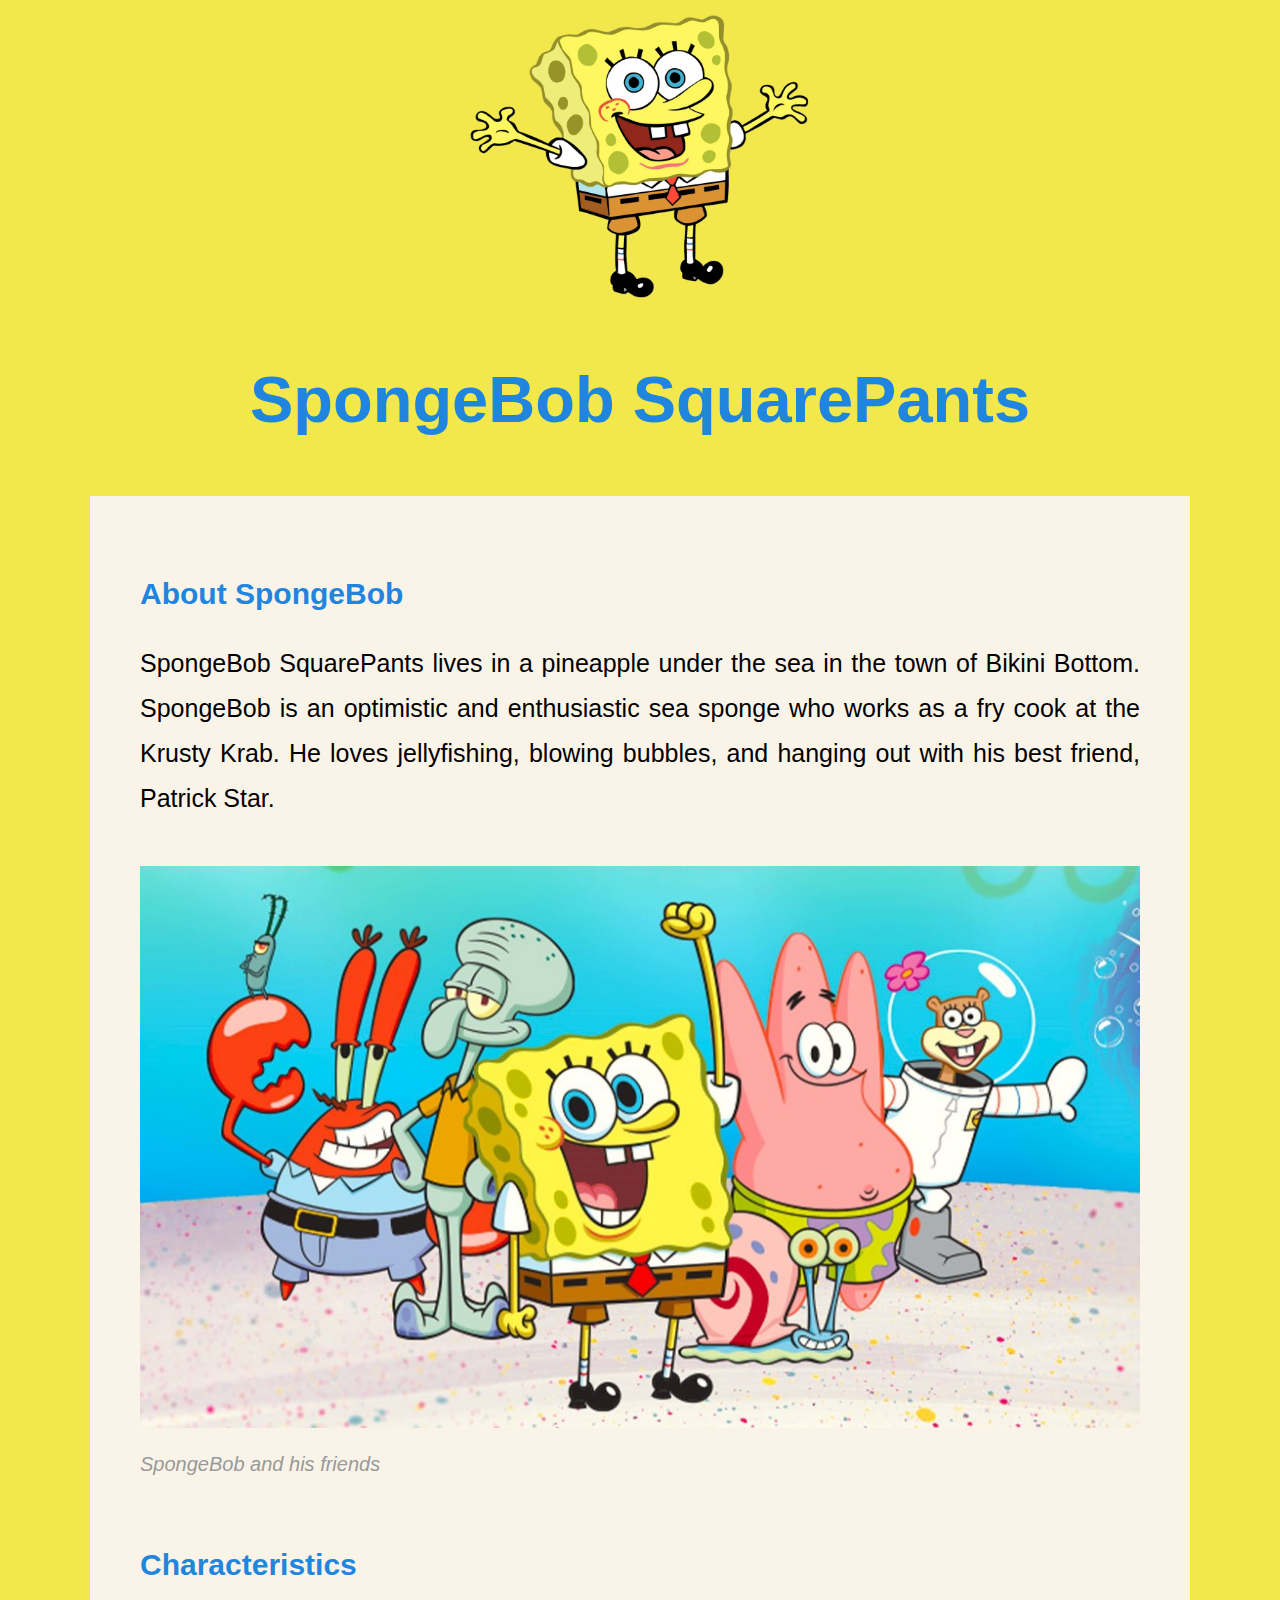
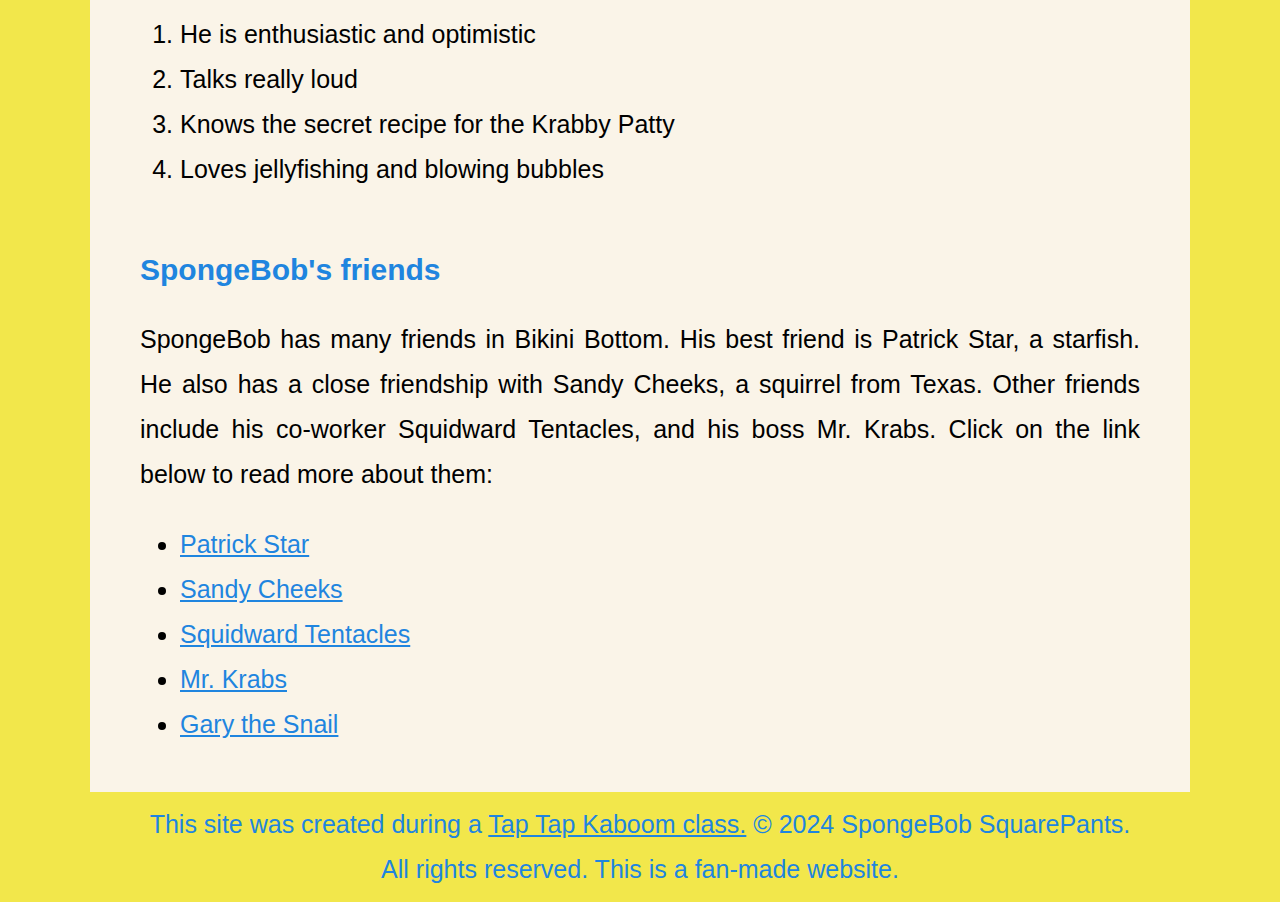
<file: index.html>
<!DOCTYPE html>
<html>
<head>
	<meta charset="utf-8">
	<meta name="viewport" content="width=device-width, initial-scale=1">
	<title>SpongeBob SquarePants</title>
	<link rel="icon" href="img/spongebob-face.jpeg">
	<style>	@import url('https://fonts.cdnfonts.com/css/spongebob-font-condensed');	</style>
	<link rel="stylesheet" type="text/css" href="css/website.css">

</head>
<body>
	<!-- header element -->
	<header>
		<img src="img/spongebob-header.png">
		<h1>SpongeBob SquarePants</h1>
	</header>

	<!-- main elment -->
	<main>
		<h2>About SpongeBob</h2>
		<p> SpongeBob SquarePants lives in a pineapple under the sea in the town of Bikini Bottom. SpongeBob is an optimistic and enthusiastic sea sponge who works as a fry cook at the Krusty Krab. He loves jellyfishing, blowing bubbles, and hanging out with his best friend, Patrick Star.</p>
		<img src="img/spongebob-friends.jpeg">
		<p class="caption">SpongeBob and his friends</p>

		<!-- Characteristics -->
		<h2>Characteristics</h2>
		<ol>
			<li>He is enthusiastic and optimistic</li>
			<li>Talks really loud</li>
			<li>Knows the secret recipe for the Krabby Patty </li>
			<li>Loves jellyfishing and blowing bubbles</li>
		</ol>

		<!-- Friends -->
		<h2>SpongeBob's friends</h2>
		<p>SpongeBob has many friends in Bikini Bottom. His best friend is Patrick Star, a starfish. He also has a close friendship with Sandy Cheeks, a squirrel from Texas. Other friends include his co-worker Squidward Tentacles, and his boss Mr. Krabs. Click on the link below to read more about them:</p>
		<ul>
			<li><a target= "_blank" href="https://en.wikipedia.org/wiki/Patrick_Star">Patrick Star</li>
			<li><a target= "_blank" href="https://spongebob.fandom.com/wiki/Sandy_Cheeks">Sandy Cheeks</li>
			<li><a target= "_blank" href="https://spongebob.fandom.com/wiki/Squidward_Tentacles">Squidward Tentacles</li>
			<li><a target= "_blank" href="https://en.wikipedia.org/wiki/Mr._Krabs">Mr. Krabs</li>
			<li><a target= "_blank" href="https://simple.wikipedia.org/wiki/Gary_the_Snail">Gary the Snail </a></li>
		</ul>

	</main>

	<!-- Footer elements -->
	<footer>
		<p>This site was created during a <a target= "_blank" href="https://taptapkaboom.com"> Tap Tap Kaboom class.</a> &copy; 2024 SpongeBob SquarePants. All rights reserved. This is a fan-made website.</p>
	</footer>

</body>
</html>
</file>
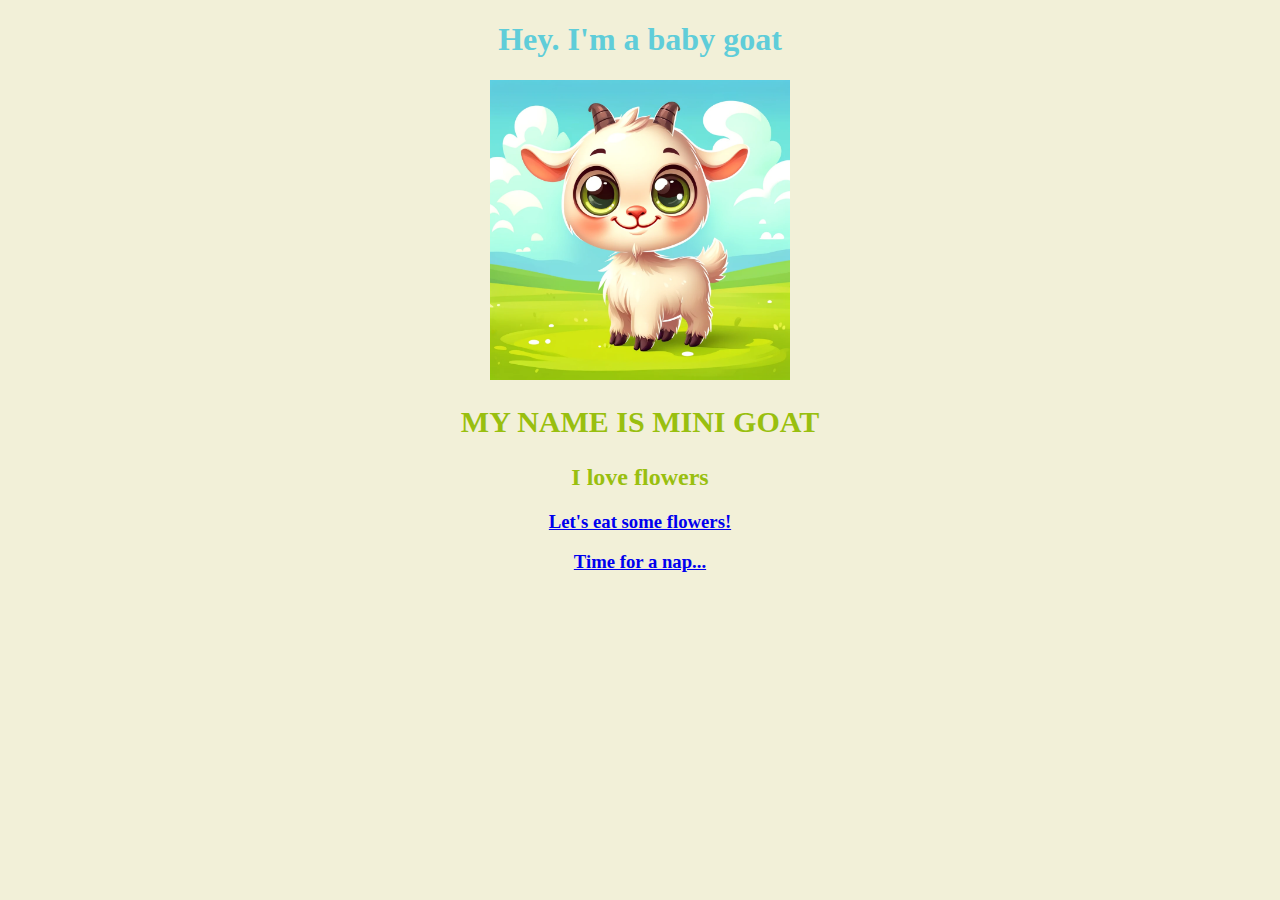
<file: goat-website.html>
<!DOCTYPE html>
<html>
<head>
    <title>test page</title>
    <link rel="stylesheet" type="text/css" href="css/goat-style.css">    
</head>
<body>
    <h1>Hey. I'm a baby goat</h1> 
    <p><img src="img/goat1.jpeg"></p>
    <h2 class="big uppercase">My name is Mini Goat</h2>
    <h2>I love <b>flowers</b></h2>
    <h3><a href="https://media.npr.org/assets/img/2014/12/14/ap798386886673_custom-874f02be53ae33c23d21b505066e52895eab4651.jpg" target="_blank" title="Click to eat some flower">Let's eat some flowers!</a></h3>
    <h3><a href="https://t3.ftcdn.net/jpg/05/97/24/20/360_F_597242011_7QlNpWyXsW8hp9jnFWLjEiE13gnyRRNd.jpg" target="_blank" title="Click for a nap">Time for a nap...</a></h3>
</body>
</html>
</file>
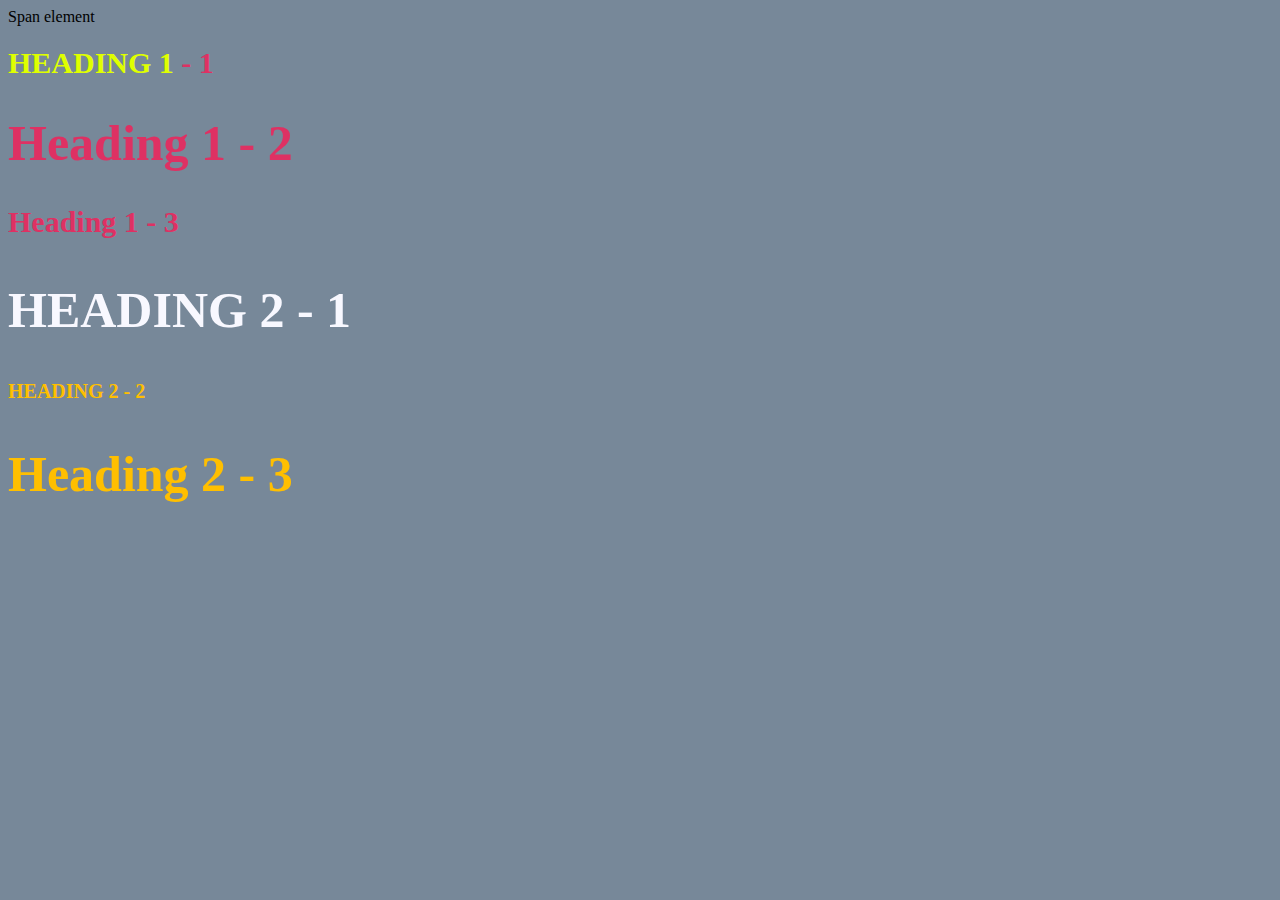
<file: style-test.html>
<!DOCTYPE html>
<html>
<head>
		<title> Style test</title>
		<link rel="stylesheet" type="text/css" href="css/test.css">
</head>
<body>
	<span>Span element</span>
	<h1 class="uppercase"> <span>Heading 1</span> - 1</h1>	
	<h1 class="big">Heading 1 - 2</h1>	
	<h1>Heading 1 - 3</h1>
	<h2 class="big uppercase">Heading 2 - 1</h2>	
	<h2 class="uppercase">Heading 2 - 2</h2>	
	<h2 class="big">Heading 2 - 3</h2>	

</body>
</html>
</file>
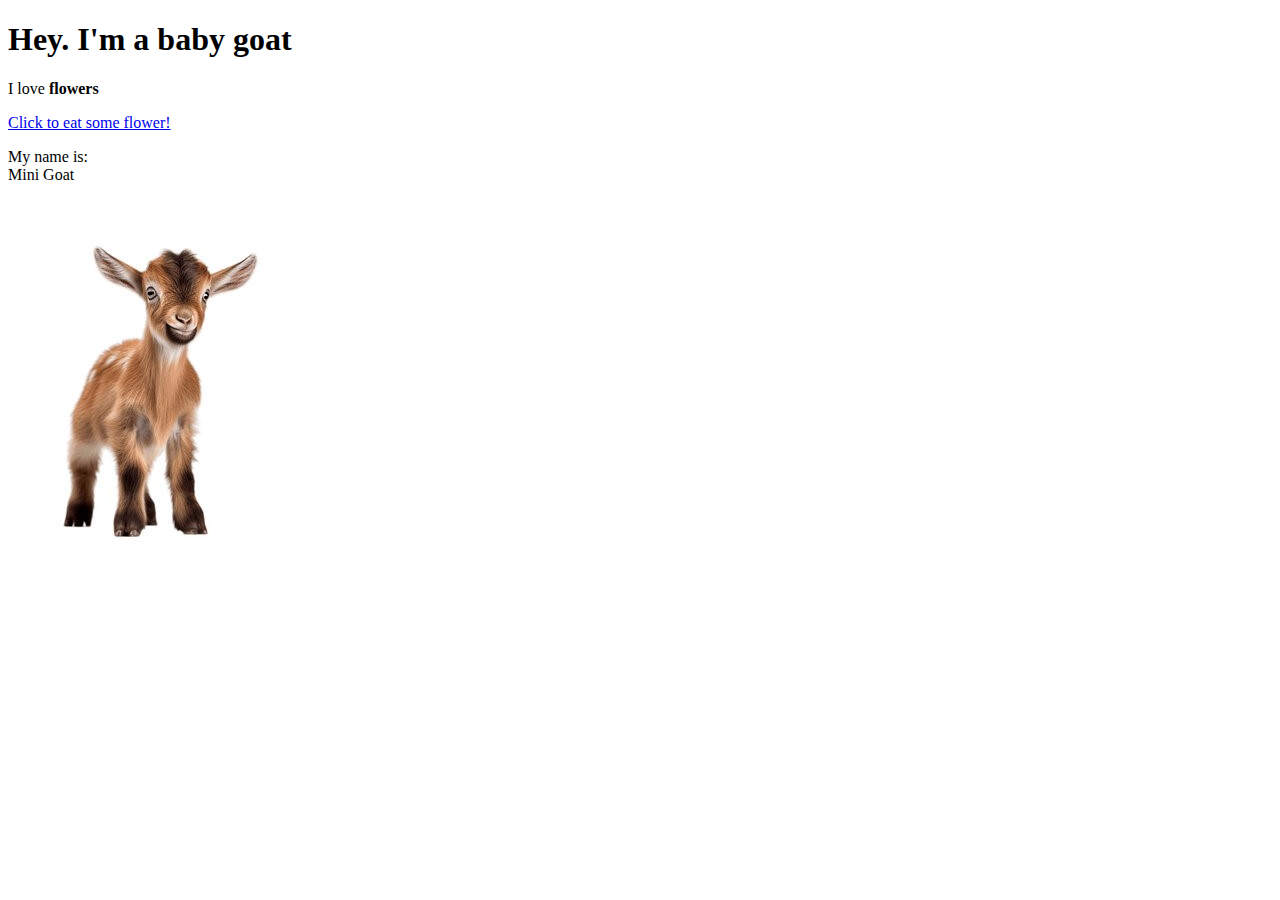
<file: test.html>
<!DOCTYPE html>
<html>
<head>
	<title>test page</title>	
</head>
<body>
	<h1>Hey. I'm a baby goat</h1> 
	<p>I love <b>flowers</b></p>
	<a href="https://media.npr.org/assets/img/2014/12/14/ap798386886673_custom-874f02be53ae33c23d21b505066e52895eab4651.jpg" target="_blank" title="Let's eat some flowers">Click to eat some flower!</a>
		<p> My name is: <br>
		Mini Goat</p>
	<img src="img/babygoat.jpeg">
	</body>
</html>
</file>
<file: css/website.css>
body{
margin: 0px;
line-height: 45px;
font-size: 25px;
font-family: sans-serif;
background-color: #F2E74B;
}

header{
	background-color: #F2E74B;
	text-align: center;
	padding-top: 10px;
	padding-bottom: 10px;
	width: 100%;
}

h1, h2 {
	font-family: 'SpongeBob Font Wide', sans-serif;
	font-size: 30px;
	color: #1F85DF;
	padding-top: 30px;

}
header h1{
	color: #1F85DF;
	font-family: 'SpongeBob Font Wide', sans-serif;
	font-size: 65px;
	border:  10px white;
	padding: 20px ;

}

header img{
	border-radius: 100px;
	width: 350px;
}

main{ 
	max-width: 1000px;
	margin: 0 auto ;
	background-color: #FAF4E8;
	padding: 20px 50px;
	text-align: justify;

}

main img{
	max-width: 100%;
	padding-top: 20px;
}

a{
	color: #1F85DF;
}

a:hover{
	background-color:#1F85DF;
	color:#F2E74B;
}

footer{
	text-align: center;
	color: #1F85DF;
	max-width: 1000px;
	margin: 0 auto ;
 	background-color: #F2E74B;
	padding: 10px 0px;
 }

 footer p{
 	margin: 0;

 }

 footer a{
 		color: #1F85DF;
 }

 p.caption{
 	color: #999999;
 	font-size: 20px;
 	font-style: italic;
 	margin-top: 0;
 }
</file>
<file: css/goat-style.css>
body {
    background-color: #F2F0D8; /* Adjust background color to match your theme */
    justify-content: center;
    text-align: center;

}

.container {
    text-align: center;
    width: 100%; /* Ensures the container takes full width */
    max-width: 600px; /* Optional: set a max-width for better appearance */
}

h1 {
    color: #5FCDD9; /* Adjust text color */
}
h2{
	color:#99BF0F ;
}
h3{
	color:#EBF216 ;
}
.big{
	font-size: 30px;
}

.uppercase {
	text-transform: uppercase;
}

img {
    width: 300px; /* Set desired width */
    height: auto; /* Maintain aspect ratio */
    display: block;
    margin: 0 auto;
}

p {
    margin: 20px 0; /* Adds spacing between paragraphs */
}
</file>
<file: css/test.css>
body{
	background-color: lightslategrey;
}
h1{
	font-size: 30px;
	color: #DE3163;
}

h2{
	color: teal;
	font-size: 20px;
}

h2{
	color:#FFBF00;
}

.big{
	font-size: 50px;
}

.uppercase {
	text-transform: uppercase;
}
.big.uppercase{
	color: ghostwhite;
}

h1 span{
	color: #DFFF00;
}
</file>
